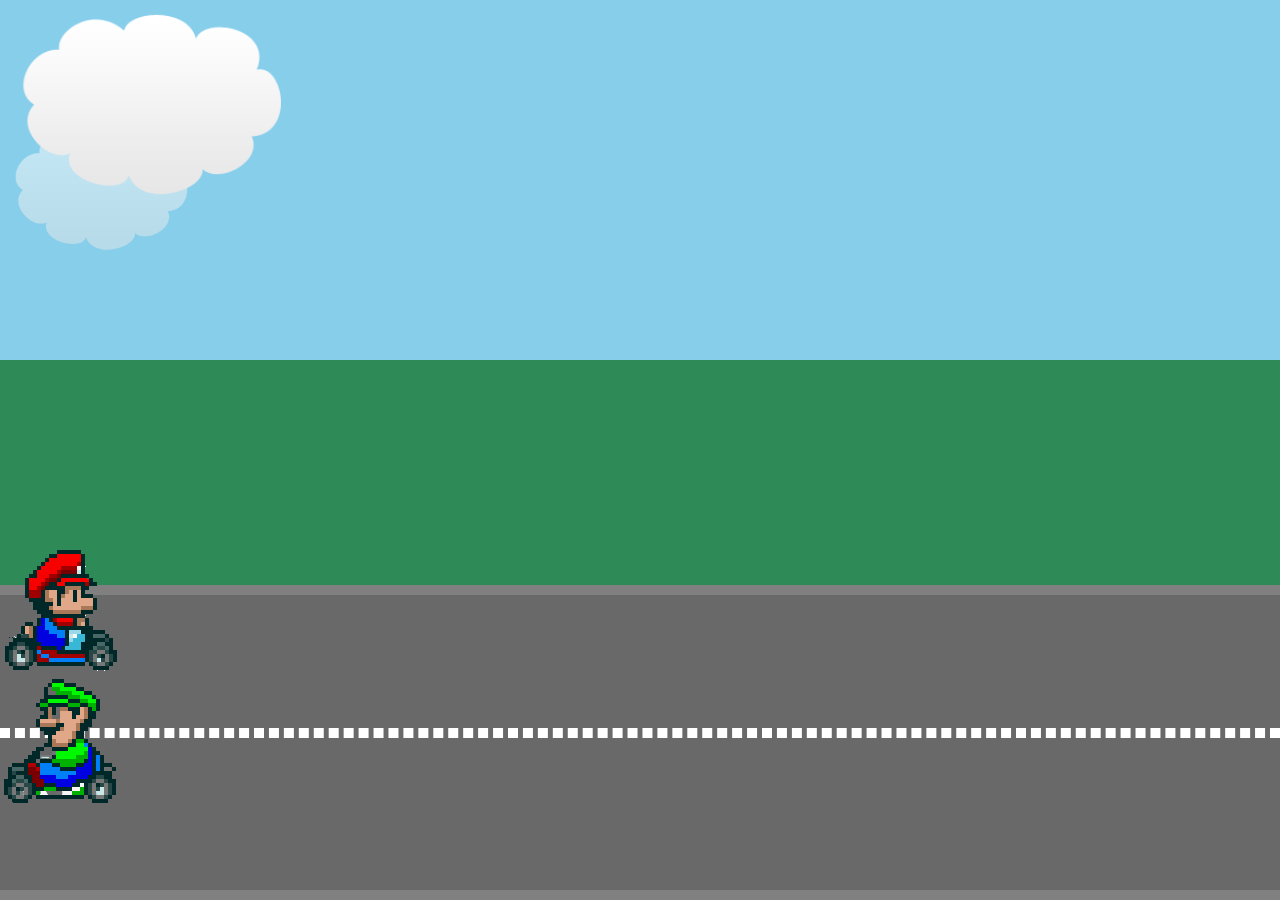
<file: animation/index.html>
<!DOCTYPE html>
<html lang="en">
<head>
    <meta charset="UTF-8">
    <meta name="viewport" content="width=device-width, initial-scale=1.0">
    <link rel="stylesheet" href="index.css">
    <title>Mario And Luigi</title>
</head>
<body>
    <div class="sky">
        <img class="cloud" src="./img/cloud.png" alt="cloud">
        <img class="cloud" src="./img/cloud.png" alt="cloud">
    </div>
    <div class="grass"></div>
    <div class="road">
        <div class="lines"></div>
        <div class="mario"><img src="./img/mario.png" alt="mario"></div>
        <div class="luigi"><img src="./img/luigi_C.png" alt="luigi"></div>
    </div>
</body>
</html>
</file>
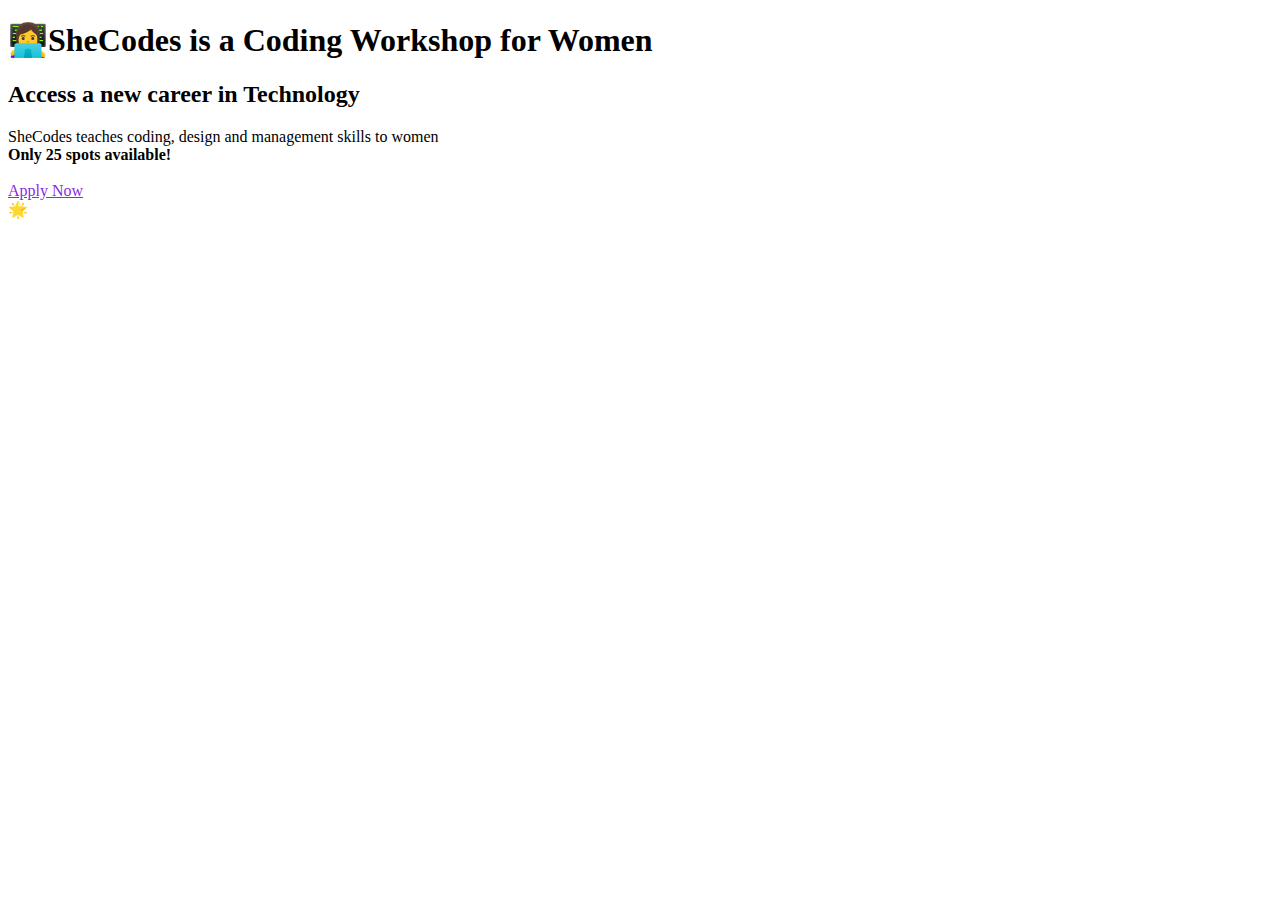
<file: freeCodeCamp/index.html>
<!DOCTYPE html>
<html lang="en">
<head>
    <meta charset="UTF-8">
    <meta name="viewport" content="width=device-width, initial-scale=1.0">
    <title>SheCodes Plus</title>
    <style>
        a{
            color: blueviolet;
        }
    </style>
</head>
<body>
    <h1>👩‍💻SheCodes is a Coding Workshop for Women</h1>
    <h2>Access a new career in Technology</h2>
    <p>
        SheCodes teaches coding, design and management skills to women
        <br>
        <strong>Only 25 spots available!</strong>
        <br><br>
        <a href="https://www.shecodes.io" target="_blank">Apply Now</a>
        <br>🌟
    </p>
    

</body>
</html>
</file>
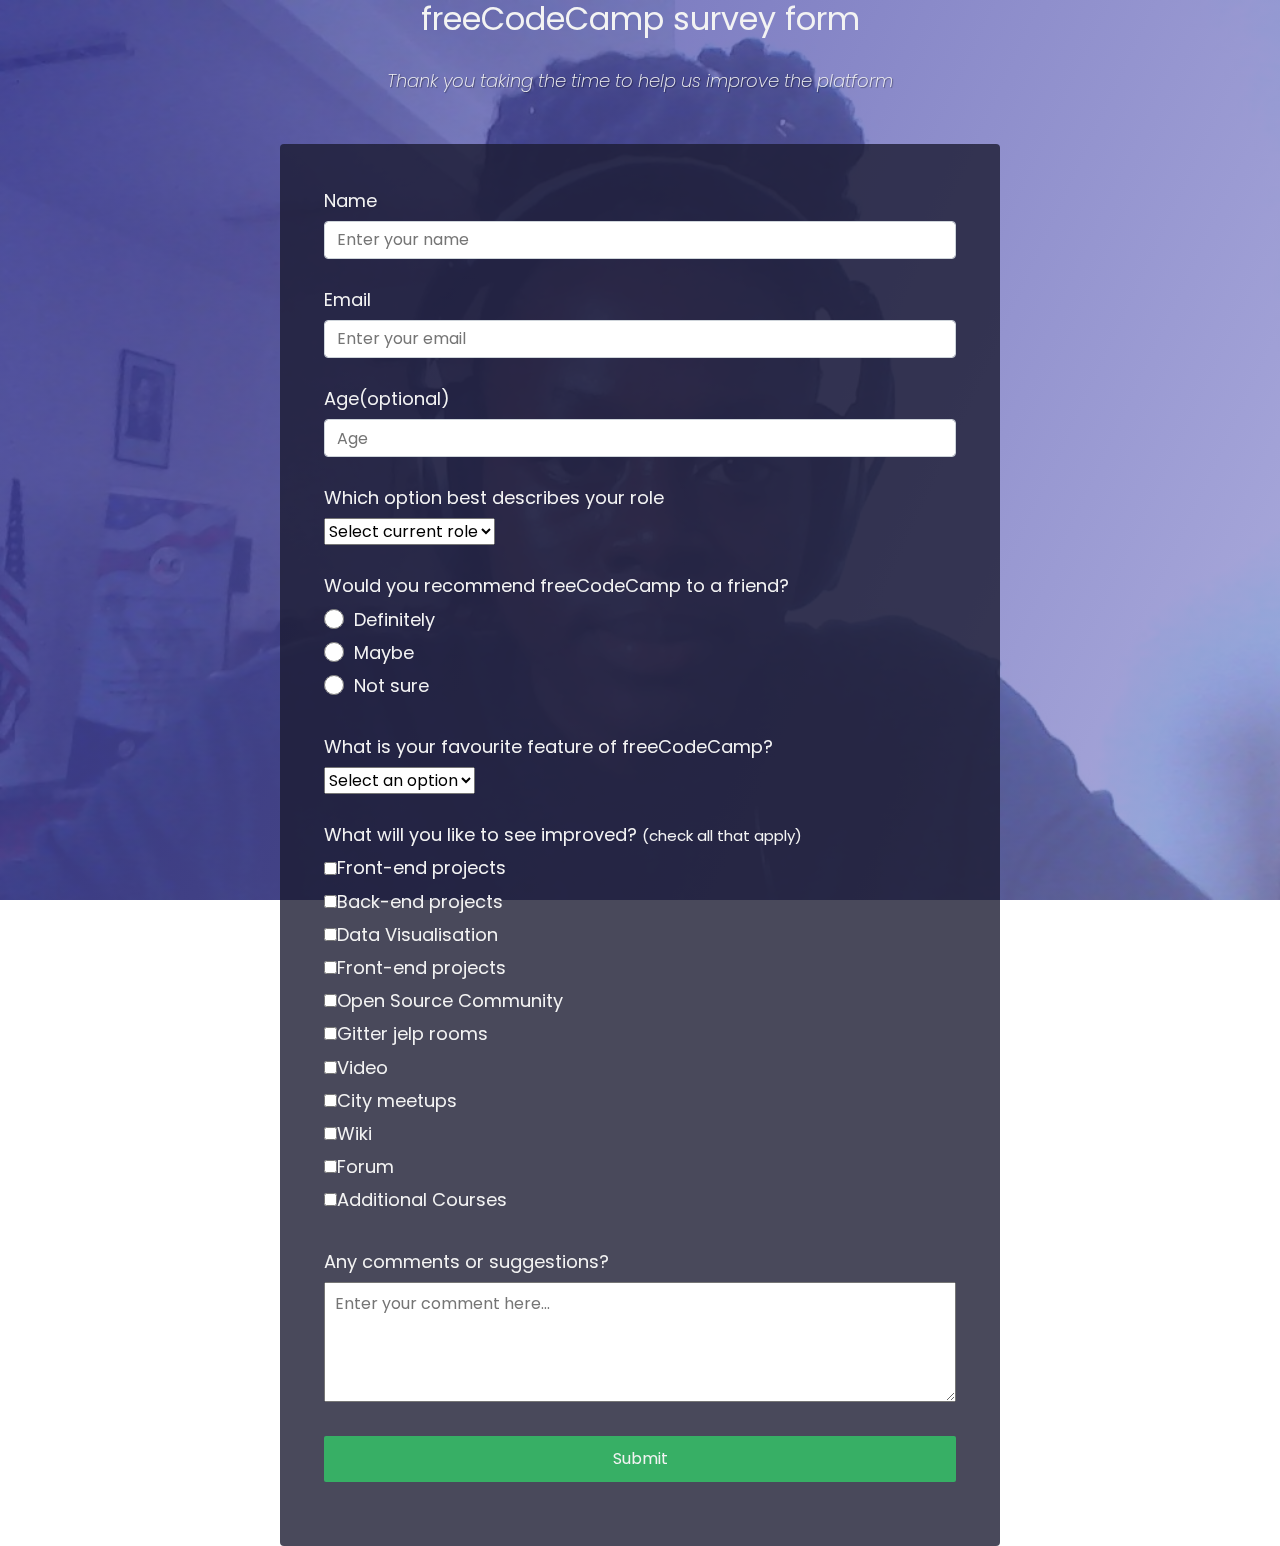
<file: freeCodeCamp/form.html>
<!DOCTYPE html>
<html lang="en">
<head>
    <meta charset="UTF-8">
    <meta name="viewport" content="width=device-width, initial-scale=1.0">
    <link rel="stylesheet" href="form.css">
    <title>Survey Form</title>
</head>
<body>
        <h1 id="title" class="title">freeCodeCamp survey form</h1>
    <p id="description" class="description">Thank you  taking the time to help us improve the platform</p>
    <div class="survey">
    <form id="survey_form">
        <div class="form_group">
            <label id="name-label">Name</label>
        <input id="name" type="text" class="form_input" placeholder="Enter your name" required/>
        </div>
        <div class="form_group">
            <label id="email-label">Email</label>
        <input id="email" type="email" class="form_input" placeholder="Enter your email" required/>
        </div>
        <div class="form_group">
            <label id="number-label">Age(optional)</label>
        <input id="number" type="number" placeholder="Age" class="form_input" min="10" max="99"/>
        </div>
        <div class="form_group">
        <p>Which option best describes your role</p>
        <select id="dropdown">
            <option>Select current role</option>
            <option value="student">student</option>
            <option value="Job">Full time Job</option>
            <option value="Learner">Full time Learner</option>
            <option value="null">Prefer not to say</option>
            <option value="other">Other</option>
        </select>
        </div>
        <div class="form_group">
            <p>Would you recommend freeCodeCamp to a friend?</p>
            <label>
                <input type="radio" value="definitely" name="recommend" class="input_radio"/>Definitely</label>
                <label>
                <input type="radio" value="maybe" name="recommend" class="input_radio"/>Maybe</label><label>
                <input type="radio" value="not-sure" name="recommend" class="input_radio"/>Not sure</label>
        </div>
        <div class="form_group">
            <p>What is your favourite feature of freeCodeCamp?</p>
            <select id="dropdown">
            <option>Select an option</option>
            <option value="challenges">Challenges</option>
            <option value="projects">Projects</option>
            <option value="opportunities">Opportunities</option>
            <option value="open-source">Open source</option>
        </select>
        </div>
        <div class="form_group">
            <p>What will you like to see improved? <small>(check all that apply)</small></p>
            <label><input type="checkbox" value="front-end-projects" class="check_box">Front-end projects</label>
            <label><input type="checkbox" value="back-end-projects" class="check_box">Back-end projects</label>
            <label><input type="checkbox" value="data-visualisation" class="check_box">Data Visualisation</label>
            <label><input type="checkbox" value="challenges" class="check_box">Front-end projects</label>
            <label><input type="checkbox" value="open-source-community" class="check_box">Open Source Community</label>
            <label><input type="checkbox" value="gitter-help-rooms" class="check_box">Gitter jelp rooms</label>
            <label><input type="checkbox" value="video" class="check_box">Video</label>
            <label><input type="checkbox" value="city-meetups" class="check_box">City meetups</label>
            <label><input type="checkbox" value="wiki" class="check_box">Wiki</label>
            <label><input type="checkbox" value="forum" class="check_box">Forum</label>
            <label><input type="checkbox" value="additional-courses" class="check_box">Additional Courses</label>
        </div>
        <div class="form_group">
            <p>Any comments or suggestions?</p>
        <textarea id="text_area" class="input_textarea" placeholder="Enter your comment here..."></textarea>
        </div>
        <div class="form_group">
            <button type="submit" class="submit_button" id="submit">Submit</button>
        </div>
        
    </form>
    </div>
</body>
</html>
</file>
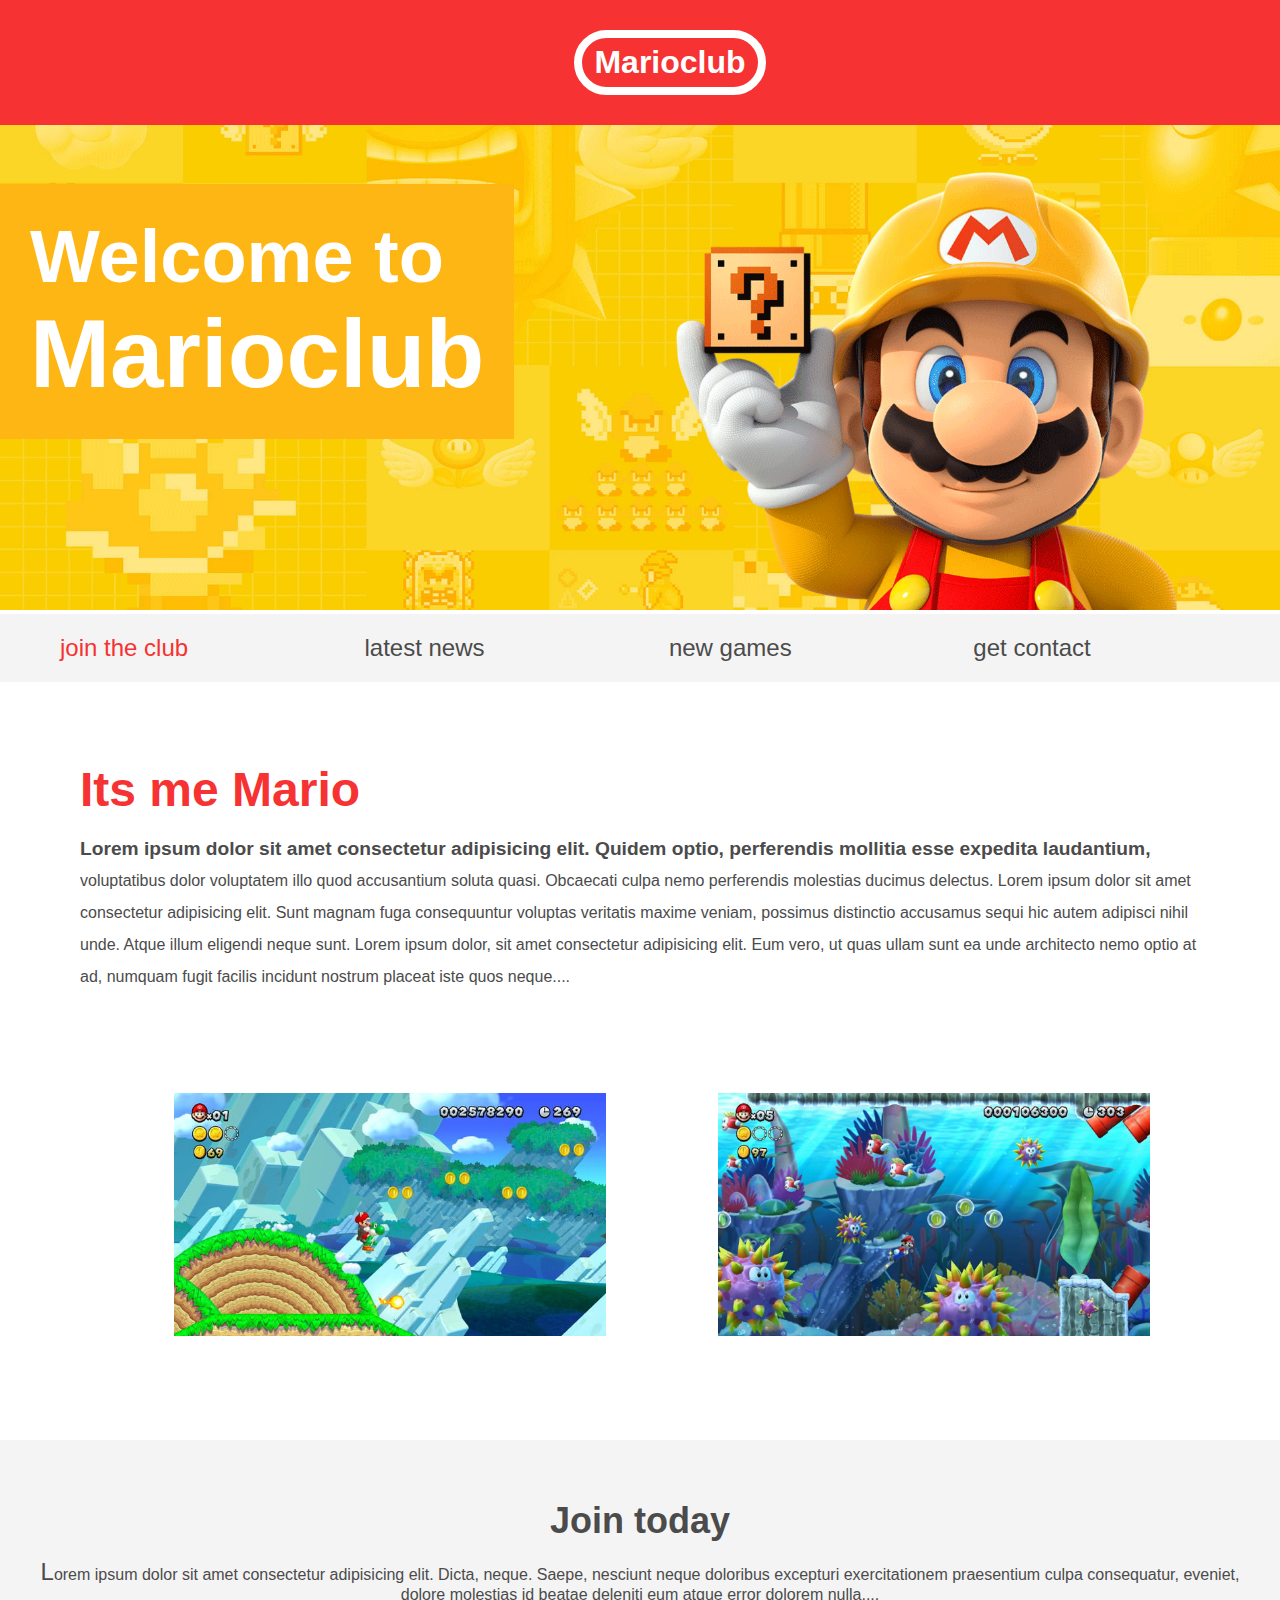
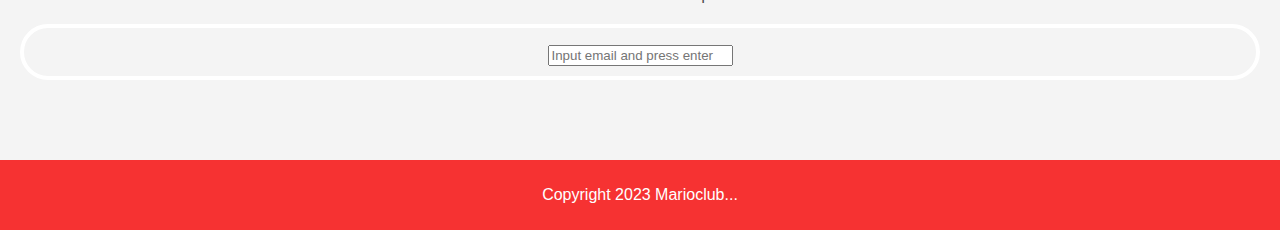
<file: Mario Club/marioclub.html>
<!DOCTYPE html>
<html>
    <head>
        <meta name="viewport" content="width=device-width, initial-scale=1.0">
        <title>Marioclub</title>
        <link rel="stylesheet" href="test.css">
    </head>
    <body>
        <header>
            <h1>Marioclub</h1>
        </header>
        <section class="banner">
            <img src="img/banner.png" alt="marioclub welcome banner">
            <div class="welcome">
                <h2>Welcome to <br><span>Marioclub</span></h2>
            </div>
        </section>
        <nav class="main-nav">
            <ul>
                <li><a href="/join.html" class="join">join the club</a></li>
                <li><a href="/news.html">latest news</a></li>
                <li><a href="/game.html">new games</a></li>
                <li><a href="/contact.html">get contact</a></li>
            </ul>
        </nav>
        <main>
            <article>
                <h2>Its me Mario</h2>
                <p>Lorem ipsum dolor sit amet consectetur adipisicing elit. Quidem optio, perferendis mollitia esse expedita laudantium, voluptatibus dolor voluptatem illo quod accusantium soluta quasi. Obcaecati culpa nemo perferendis molestias ducimus delectus. Lorem ipsum dolor sit amet consectetur adipisicing elit. Sunt magnam fuga consequuntur voluptas veritatis maxime veniam, possimus distinctio accusamus sequi hic autem adipisci nihil unde. Atque illum eligendi neque sunt. Lorem ipsum dolor, sit amet consectetur adipisicing elit. Eum vero, ut quas ullam sunt ea unde architecto nemo optio at ad, numquam fugit facilis incidunt nostrum placeat iste quos neque.</p>
            </article>
            <ul class="images">
                <li><img src="img/thumb-1.png" alt="mario thumb 1"></li>
                <li><img src="img/thumb-2.png" alt="mario thumb 2"></li>
            </ul>
        </main>
        <section class="join">
            <h2>Join today</h2>
            <p>Lorem ipsum dolor sit amet consectetur adipisicing elit. Dicta, neque. Saepe, nesciunt neque doloribus excepturi exercitationem praesentium culpa consequatur, eveniet, dolore molestias id beatae deleniti eum atque error dolorem nulla.</p>
            <form >
                <input type="email" name="email" placeholder="Input email and press enter" required>
            </form>
        </section>
        <footer>
            <p class="copyright">Copyright 2023 Marioclub</p>
        </footer>
    </body>
</html>
</file>
<file: animation/index.css>
body, html{
    height: 100%;
    width: 100%;
    overflow: hidden;
    margin: 0;
}
.grass, .sky, .road{
    position: relative;
}
.sky{
    height: 40%;
    background: skyblue;
}
.grass{
    height: 25%;
    background: seagreen;
}
.road{
    height: 35%;
    background: dimgray;
    box-sizing: border-box;
    border-top: 10px solid grey;
    border-bottom: 10px solid gray;
    width: 100%;
}
.lines{
    box-sizing: border-box;
    border: 5px dashed #fff;
    height: 8px;
    width: 100%;
    position: absolute;
    top: 45%;
}


/* elements to anmimate */
.mario{
    position: absolute;
   top: -50px;
   left: 0px;
   animation: drive 8s both infinite linear,
              jump 0.3s 3s ease;
   /* animation-name: drive;
   animation-duration: 8s;
   animation-fill-mode: both;
   animation-iteration-count: infinite; 
   animation-timing-function: cubic-bezier(0, .77,1,.28); */
}
.luigi{
    position: absolute;
   top: 80px;
   left: 0px;
   animation-name: drive;
   animation-duration: 8s;
   animation-fill-mode: both;
   animation-iteration-count: infinite; 
   animation-direction: reverse ;
}
.cloud{
    position: absolute;
}
.cloud:nth-child(1){
    width: 200px;
    top: 120px;
    opacity: 0.5;
    animation: wind 80s linear infinite reverse;
}
.cloud:nth-child(2){
    width: 300px;
    top: 0;
    animation: wind 50s linear infinite reverse;
}

/* keyframes */
@keyframes drive{
    from{transform: translateX(-200px);}
    to{transform: translateX(1500px);}
}
@keyframes wind{
    from{left: -300px;}
    to{left: 100%}
}
@keyframes jump{
    0%{top: -40px;}
    50%{top: -100px}
    100%{top: -40px;}
}
</file>
<file: freeCodeCamp/form.css>
@import url('https://fonts.googleapis.com/css?family=Poppins:200i,400&display=swap');

:root {
  --color-white: #f3f3f3;
  --color-darkblue: #1b1b32;
  --color-darkblue-alpha: rgba(27, 27, 50, 0.8);
  --color-green: #37af65;
}

*,
*::before,
*::after {
  box-sizing: border-box;
}

body {
  font-family: 'Poppins', sans-serif;
  font-size: 1rem;
  font-weight: 400;
  line-height: 1.4;
  color: var(--color-white);
  margin: 0;
}


body::before {
  content: '';
  position: fixed;
  top: 0;
  left: 0;
  height: 100%;
  width: 100%;
  z-index: -1;
  background: var(--color-darkblue);
  background-image: linear-gradient(
      115deg,
      rgba(58, 58, 158, 0.8),
      rgba(136, 136, 206, 0.7)
    ),
    url(./banner.jpg);
  background-size: cover;
  background-repeat: no-repeat;
  background-position: center;
}

h1 {
  font-weight: 400;
  line-height: 1.2;
}

p {
  font-size: 1.125rem;
}

h1,
p {
  margin-top: 0;
  margin-bottom: 0.5rem;
}

label {
  display: flex;
  align-items: center;
  font-size: 1.125rem;
  margin-bottom: 0.5rem;
}

input,
button,
select,
textarea {
  margin: 0;
  font-family: inherit;
  font-size: inherit;
  line-height: inherit;
}

button {
  border: none;
}

.survey {
  width: 100%;
  margin: 3.125rem auto 0 auto;
}

@media (min-width: 576px) {
  .survey {
    max-width: 540px;
  }
}

@media (min-width: 768px) {
  .survey {
    max-width: 720px;
  }
}

.title, .description {
  padding: 0 0.625rem;
  margin-bottom: 1.875rem;
  text-align: center;
}

.description {
  font-style: italic;
  font-weight: 200;
  text-shadow: 1px 1px 1px rgba(0, 0, 0, 0.4);
}


/* form */

form {
  background: var(--color-darkblue-alpha);
  padding: 2.5rem 0.625rem;
  border-radius: 0.25rem;
}

@media (min-width: 480px) {
  form {
    padding: 2.5rem;
  }
}

.form_group {
  margin: 0 auto 1.25rem auto;
  padding: 0.25rem;
}

.form_input {
  display: block;
  width: 100%;
  height: 2.375rem;
  padding: 0.375rem 0.75rem;
  color: #495057;
  background-color: #fff;
  background-clip: padding-box;
  border: 1px solid #ced4da;
  border-radius: 0.25rem;
  transition: border-color 0.15s ease-in-out, box-shadow 0.15s ease-in-out;
}

.form_input:focus {
  border-color: #80bdff;
  outline: 0;
  box-shadow: 0 0 0 0.2rem rgba(0, 123, 255, 0.25);
}

.input_radio,
.input_checkbox {
  display: inline-block;
  margin-right: 0.625rem;
  min-height: 1.25rem;
  min-width: 1.25rem;
}

.input_textarea {
  min-height: 120px;
  width: 100%;
  padding: 0.625rem;
  resize: vertical;
}

.submit_button {
  display: block;
  width: 100%;
  padding: 0.75rem;
  background: var(--color-green);
  color: inherit;
  border-radius: 2px;
  cursor: pointer;
}
</file>
<file: Mario Club/test.css>
body, ul, li, h1, h2, a{
    margin: 0;
    font-family: Arial, Helvetica, sans-serif;
}

header{
    background-color: #F63232;
    padding: 30px;
    text-align: center;
    position: fixed;
    width: 100%;
    z-index: 1;
    top: 0;
    left: 0;
}
h1{
    color: white;
    border: 8px solid white;
    padding: 6px 12px;
    display: inline-block;
    border-radius: 36px;
}
.banner{
    position: relative;
}
.banner img{
    max-width: 100%;
}
.banner .welcome{
    background-color: #FEB614;
    color: white;
    padding: 30px;
    position: absolute;
    left: 0px;
    top: 30%;
}
.banner h2{
    font-size: 74px;
}
.banner h2 span{
    font-size:  1.3em;
}
nav{
    background-color: #F4F4F4;
    padding: 20px;
    position: sticky;
    top: 106px;
}
nav ul{
    white-space: nowrap;
    max-width: 1200px;
    margin: 0 auto;
}
nav li{
    width: 25%;
    display: inline-block;
    font-size: 24px;
}
nav li a{
    text-decoration: none;
    color: #4B4B4B;
}
nav li a.join{
    color: #F63232;
}
main{
    max-width: 100%;
    width: 1200px;
    padding: 0 40px;
    margin: 80px auto;
    box-sizing: border-box;
}
article h2{
    color: #F63232;
    font-size: 48px;
}
article p{
    line-height: 2em;
    color: #4b4b4b;
}
.images{
    text-align: center;
    margin: 80px 0;
    white-space: nowrap;
}
.images li{
    display: inline-block;
    width: 40%;
    margin: 20px 5%;
}
.images li img{
    max-width: 100%;
}
section.join{
    background: #F4F4F4;
    text-align: center;
    padding: 60px 20px;
    color: #4b4b4b;
}
.join h2{
    font-size: 36px;
}
form{
    margin: 20px 0;
    padding: 10px 20px;
    font-size: 24px;
    border-radius: 28px;
    border: 4px solid white;
}
footer{
    background: #F63232;
    color: white;
    padding: 10px;
    text-align: center;
}
/*pseudo classes*/
nav li a:hover{
    text-decoration: underline;
}
.images li:hover{
    position: relative;
    top: -4px;
}
form input:hover{
    border: 4px dashed #4b4b4b;
    outline: none;
}
form input:valid{
    border: 4px solid #71d300;
}
article p::first-line{
    font-size: 1.2em;
    font-weight: bold;
}
section.join p::first-letter{
    font-size: 1.5em;
}
p::selection{
    background-color: red;
}
p::after{
    content: '...';
}
</file>
